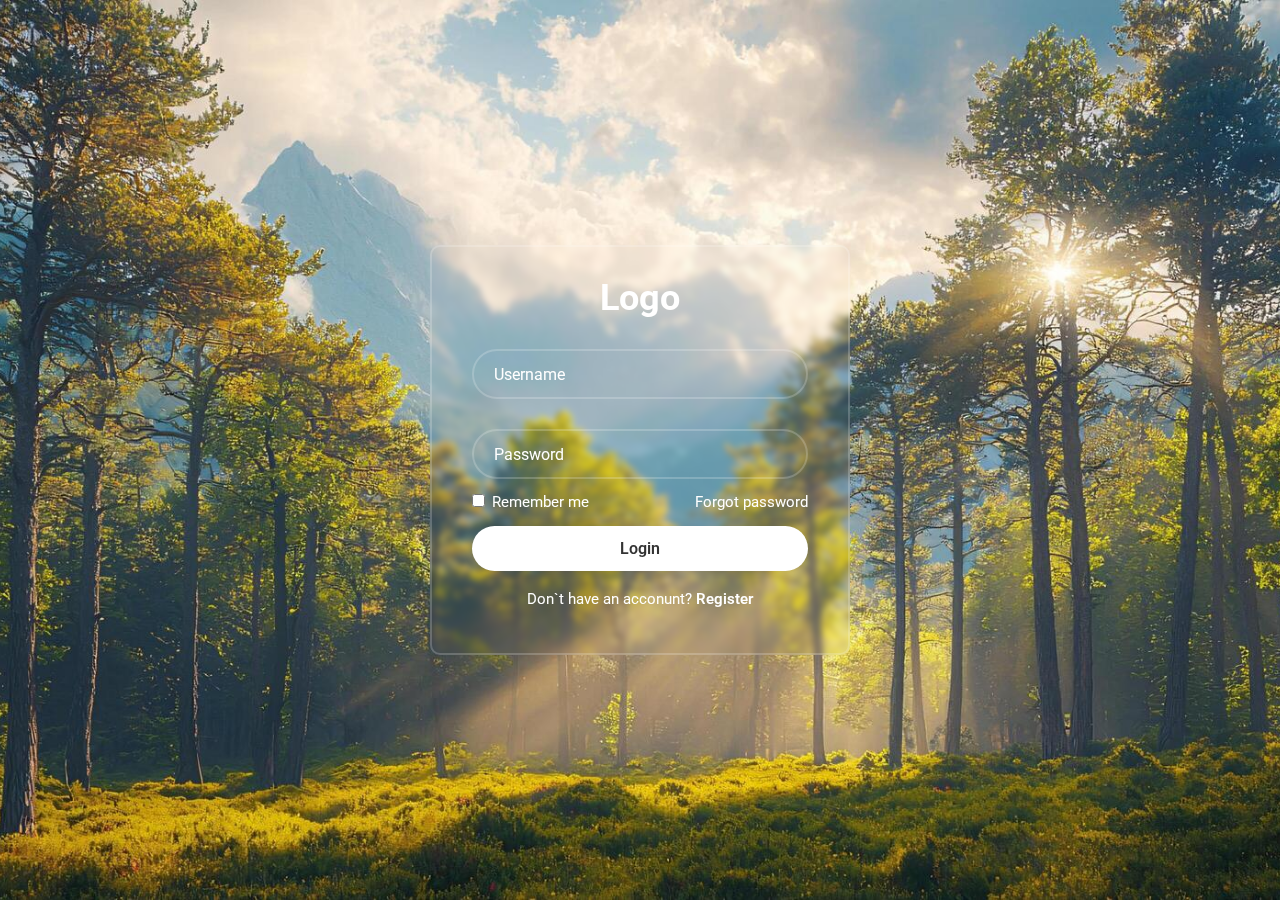
<file: index.html>
<!DOCTYPE html>
<html lang="uk-Ukranian">

    <meta charset="utf-8">

    <head>
        <link href="../img/favicon.ico" rel="icon" type="image/x-icon">
        <title>Login site</title>
    


        <!-- Підключаю CSS -->
        <link rel="stylesheet" href="css/style.css">

        <link rel="preconnect" href="https://fonts.googleapis.com">

    </head>

    <body>
        
        <div class="FirstD">

            <form action="">

                <h1>Logo</h1>
                <div class="IText">
                    <input type="text" required placeholder="Username">
                </div>
                <div class="IText">
                    <input type="password" required placeholder="Password">
                </div>

                <div class="remember-forgot">
                    <label><input type="checkbox"> Remember me </label>
                    <a href="#">Forgot password</a>
                    
                </div>

                <button type="submit" class="btn"  onclick="redirectToVideo(event)">Login</button>

                <div class="register-link">
                    <p>Don`t have an acconunt? <a href="#">Register</a></p>
                </div>

            </form>
        </div>

    <!-- <script src="js/main.js"></script> -->
    </body>
</html>
</file>
<file: css/style.css>
@import url('https://fonts.googleapis.com/css2?family=Jersey+15&family=Roboto:ital,wght@0,100..900;1,100..900&display=swap');

*{
    margin: 0;
    padding: 0%;
    font-family: "Roboto", serif;
    box-sizing: border-box;
}

body{
    display: flex;
    justify-content: center;
    align-items: center;
    background-color: #222;
    height: 100vh; /* Висота на весь екран */
    margin: 0;
    background: url("../img/nature1.jpg") no-repeat;
    background-size: cover;
    background-position: center;
}

.FirstD{
    width: 420px;
    background: transparent;
    border: 2px solid rgba(255, 255, 255, .2);
    backdrop-filter: blur(3px);
    color: white;
    border-radius: 10px;
    padding: 30px 40px;
}

.FirstD h1{
    font-size: 36px;
    text-align: center;
}

.FirstD .IText{
    width: 100%;
    height: 50px;
    margin: 30px 0;
}

.IText input{
    width: 100%;
    height: 100%;
    background: transparent;
    border: none;
    outline: none;
    border: 2px solid rgba(255, 255, 255, .2);
    border-radius: 40px;
    font-size: 16px;
    color: #fff;
    padding: 20px 20px 20px 20px;

}

.IText input::placeholder{
    color: #fff;

}

.FirstD .remember-forgot{
    display: flex;
    justify-content: space-between;
    font-size: 14.5px;
    margin: -15px 0 15px;
}

.remember-forgot label input{
    accent-color: #fff;
    margin-right: 3px;

}

.remember-forgot a {
    color: #fff;
    text-decoration: none;
}

.remember-forgot a:hover {
    text-decoration:  underline;
}

.FirstD .btn{
    width: 100%;
    height: 45px;
    background:  #fff;
    border: none;
    outline: none;
    border-radius: 40px;
    box-shadow: 0 0 10px rgba(0, 0, 0, .1);
    cursor: pointer;
    font-size: 16px;
    color: #333; 
    font-weight: 600;
}

.FirstD .register-link{
    font-size: 14.5px;
    text-align: center;
    margin: 20px 0 15px;

}

.register-link p a{
    color: #fff;
    text-decoration: none;
    font-weight: 600;
}

.register-link p a:hover{
    text-decoration: underline;
}
</file>
